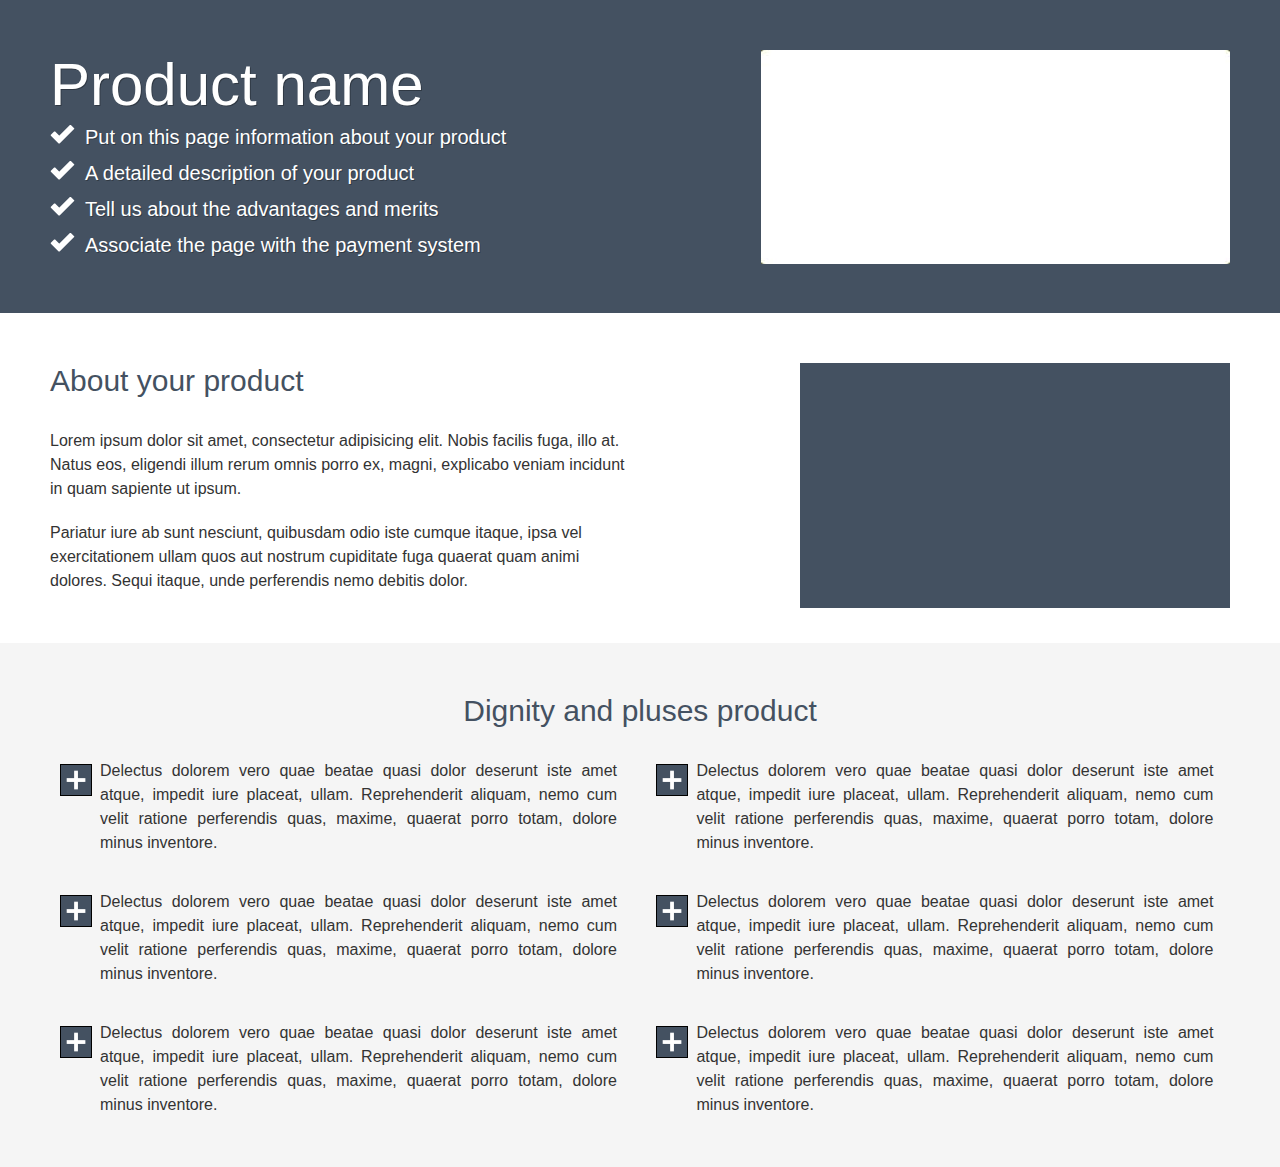
<file: lesson2/index.html>
<!DOCTYPE html>
<html lang="en">
<head>
    <meta charset="UTF-8">
    <title>maket_training</title>
    <link rel="stylesheet" href="css/style.css">
</head>
<body>
    <header class="header_first">
        <div class="product_name">
            <h1 class="product_name_h1">Product name</h1>
            <ul class="ul_header_1">
                <li>Put on this page information about your product</li>
                <li>A detailed description of your product</li>
                <li>Tell us about the advantages and merits</li>
                <li>Associate the page with the payment system</li>
            </ul>
        </div>
        <img src="img/white_picture_2.jpg" alt="header_image" class="header_image_1"  width: 469px;
    height: 214px;>
    </header>
    <main>
    <article class="article_first">
       <div class="about">
        <h2>About your product</h2>
        <p>
            Lorem ipsum dolor sit amet, consectetur adipisicing elit. Nobis facilis fuga, illo at. Natus eos, eligendi illum rerum omnis porro ex, magni, explicabo veniam incidunt in quam sapiente ut ipsum.
        </p>
        <p>
            Pariatur iure ab sunt nesciunt, quibusdam odio iste cumque itaque, ipsa vel exercitationem ullam quos aut nostrum cupiditate fuga quaerat quam animi dolores. Sequi itaque, unde perferendis nemo debitis dolor.
        </p>
        </div>
        <video  width: 430px;
    height: 245px;>
            <source src="#">
        </video>
    </article>
    <section class="dignity">
       <h2>Dignity and pluses product</h2>
            <ul class="pluses">
                <li>
                    Delectus dolorem vero quae beatae quasi dolor deserunt iste amet atque, impedit iure placeat, ullam. Reprehenderit aliquam, nemo cum velit ratione perferendis quas, maxime, quaerat porro totam, dolore minus inventore.
                </li>
                <li>
                    Delectus dolorem vero quae beatae quasi dolor deserunt iste amet atque, impedit iure placeat, ullam. Reprehenderit aliquam, nemo cum velit ratione perferendis quas, maxime, quaerat porro totam, dolore minus inventore.
                </li>
                <li>
                    Delectus dolorem vero quae beatae quasi dolor deserunt iste amet atque, impedit iure placeat, ullam. Reprehenderit aliquam, nemo cum velit ratione perferendis quas, maxime, quaerat porro totam, dolore minus inventore.
                </li>
            </ul>
            <ul class="pluses">
                <li>
                    Delectus dolorem vero quae beatae quasi dolor deserunt iste amet atque, impedit iure placeat, ullam. Reprehenderit aliquam, nemo cum velit ratione perferendis quas, maxime, quaerat porro totam, dolore minus inventore.
                </li>
                <li>
                    Delectus dolorem vero quae beatae quasi dolor deserunt iste amet atque, impedit iure placeat, ullam. Reprehenderit aliquam, nemo cum velit ratione perferendis quas, maxime, quaerat porro totam, dolore minus inventore.
                </li>
                <li>
                    Delectus dolorem vero quae beatae quasi dolor deserunt iste amet atque, impedit iure placeat, ullam. Reprehenderit aliquam, nemo cum velit ratione perferendis quas, maxime, quaerat porro totam, dolore minus inventore.
                </li>
            </ul>
    </section>
    </main>
</body>
</html>
</file>
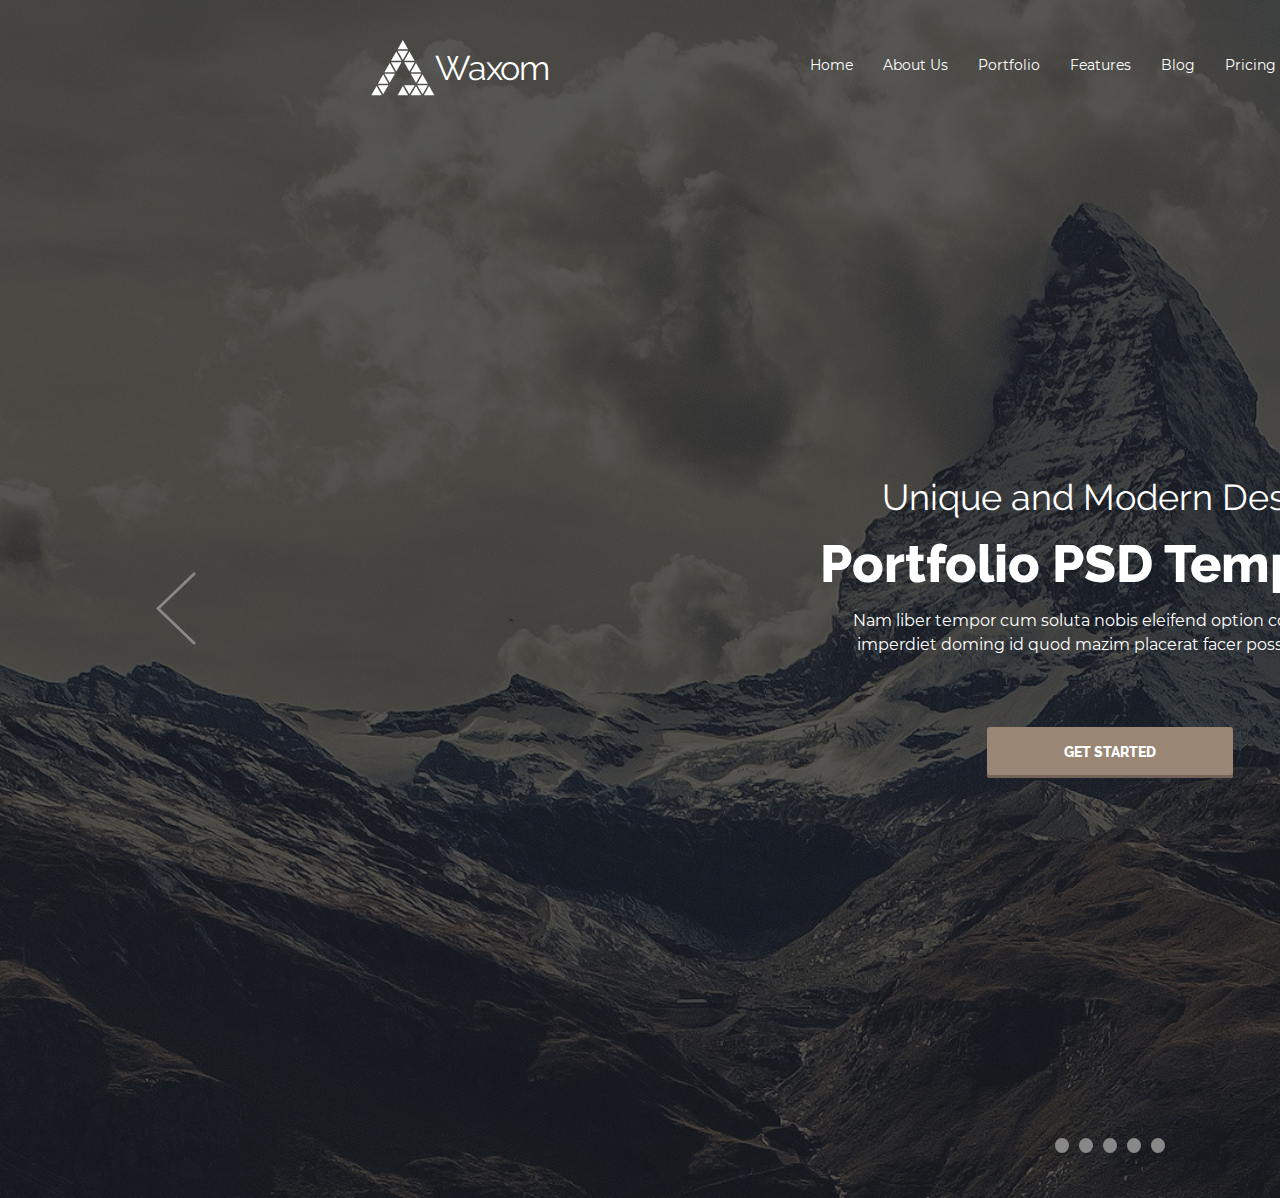
<file: lesson6/index.html>
<!DOCTYPE html>
<html lang="en">

<head>
    <meta charset="UTF-8">
    <title>Waxom</title>
    <link rel="stylesheet" href="css/style.css">
</head>

<body>
    <header class="header-first">
        <div class="logo-and-menu">
            <a href="index.html" class="link-logo">
                <svg xmlns="http://www.w3.org/2000/svg" xmlns:xlink="http://www.w3.org/1999/xlink" width="64" height="56" class="link-logo-svg">
                    <path d="M52.873,55.128 L58.125,45.939 L63.377,55.128 L52.873,55.128 ZM46.303,45.172 L56.811,45.172 L51.557,54.359 L46.303,45.172 ZM51.557,34.451 L56.811,43.641 L46.303,43.641 L51.557,34.451 ZM39.738,33.686 L50.243,33.686 L44.990,42.874 L39.738,33.686 ZM44.990,22.967 L50.243,32.154 L39.738,32.154 L44.990,22.967 ZM33.168,22.202 L43.676,22.202 L38.422,31.390 L33.168,22.202 ZM38.422,11.480 L43.676,20.671 L33.168,20.671 L38.422,11.480 ZM26.600,10.713 L37.108,10.713 L31.854,19.905 L26.600,10.713 ZM31.854,-0.006 L37.108,9.184 L26.600,9.184 L31.854,-0.006 ZM20.032,20.671 L25.286,11.480 L30.540,20.671 L20.032,20.671 ZM13.465,32.154 L18.718,22.967 L23.971,32.154 L13.465,32.154 ZM6.897,43.641 L12.151,34.451 L17.404,43.641 L6.897,43.641 ZM0.331,55.128 L5.582,45.939 L10.836,55.128 L0.331,55.128 ZM17.404,45.172 L12.151,54.359 L6.897,45.172 L17.404,45.172 ZM23.971,33.686 L18.718,42.874 L13.465,33.686 L23.971,33.686 ZM30.540,22.202 L25.286,31.390 L20.032,22.202 L30.540,22.202 ZM37.108,55.128 L26.600,55.128 L31.854,45.939 L37.108,55.128 ZM43.676,45.172 L38.422,54.359 L33.168,45.172 L43.676,45.172 ZM50.243,55.128 L39.738,55.128 L44.990,45.939 L50.243,55.128 Z" />
                </svg>
                <span class="link-logo-txt">Waxom</span>
            </a>
            <nav class="header-menu">
                <ul class="header-menu-ul">
                    <li><a href="index.html">Home</a></li>
                    <li><a href="#">About Us</a></li>
                    <li><a href="#">Portfolio</a></li>
                    <li><a href="#">Features</a></li>
                    <li><a href="#">Blog</a></li>
                    <li><a href="#">Pricing</a></li>
                    <li><a href="#">Shortcodes</a></li>
                    <li><a href="#">Contact</a></li>
                </ul>
            </nav>
            <button class="basket">
                <svg xmlns="http://www.w3.org/2000/svg" xmlns:xlink="http://www.w3.org/1999/xlink" width="18" height="24" class="basket-icon">
                    <path d="M14.995,2.999 L13.496,2.999 C13.496,1.342 11.483,-0.002 8.999,-0.002 C6.514,-0.002 4.501,1.342 4.501,2.999 L3.002,2.999 C1.346,2.999 0.003,4.341 0.003,5.997 L0.003,20.995 C0.003,22.651 1.346,23.994 3.002,23.994 L14.995,23.994 C16.652,23.994 17.994,22.651 17.994,20.995 L17.994,5.997 C17.994,4.341 16.652,2.999 14.995,2.999 ZM8.999,1.498 C10.655,1.498 11.997,1.962 11.997,2.999 L6.000,2.999 C6.000,1.962 7.343,1.498 8.999,1.498 ZM16.495,20.995 C16.495,21.823 15.824,22.494 14.995,22.494 L3.002,22.494 C2.174,22.494 1.502,21.823 1.502,20.995 L1.502,19.495 L16.495,19.495 L16.495,20.995 ZM16.495,17.995 L1.502,17.995 L1.502,5.997 C1.502,5.169 2.174,4.497 3.002,4.497 L4.501,4.497 L4.501,8.998 L6.000,8.998 L6.000,4.497 L11.997,4.497 L11.997,8.998 L13.496,8.998 L13.496,4.497 L14.995,4.497 C15.824,4.497 16.495,5.169 16.495,5.997 L16.495,17.995 Z" />
                </svg>
            </button>
            <form action="#" class="search">
                <span class="search-icon">
                    <svg xmlns="http://www.w3.org/2000/svg" xmlns:xlink="http://www.w3.org/1999/xlink" width=24 height=24 class="search-icon-svg">
                        <path d="M23.762,22.681 L17.569,16.586 C19.190,14.825 20.187,12.494 20.187,9.929 C20.186,4.443 15.668,-0.002 10.093,-0.002 C4.519,-0.002 0.001,4.443 0.001,9.929 C0.001,15.416 4.519,19.862 10.093,19.862 C12.502,19.862 14.711,19.028 16.446,17.644 L22.663,23.763 C22.966,24.062 23.458,24.062 23.761,23.763 C24.065,23.464 24.065,22.979 23.762,22.681 ZM10.093,18.334 C5.377,18.334 1.553,14.572 1.553,9.929 C1.553,5.288 5.377,1.525 10.093,1.525 C14.810,1.525 18.633,5.288 18.633,9.929 C18.633,14.572 14.810,18.334 10.093,18.334 Z" />
                    </svg>
                </span>
                <input type="search" class="search-item">
            </form>
        </div>
        <section class="slider">
            <button class="arrow-left">
                <svg xmlns="http://www.w3.org/2000/svg" xmlns:xlink="http://www.w3.org/1999/xlink" width="40" height="73" class="arrow-left-svg">
                    <path d="M38.026,72.979 L0.005,36.498 L38.026,0.018 L39.995,2.022 L4.066,36.498 L39.995,70.977 L38.026,72.979 Z" />
                </svg>
            </button>
            <div class="slider-content">
                <h2>Unique and Modern Design</h2>
                <h1>Portfolio PSD Template</h1>
                <p>Nam liber tempor cum soluta nobis eleifend option congue nihil imperdiet doming id quod mazim placerat facer possim assum.</p>
                <a href="#" class="btn-link">
                    <span class="btn-link-txt">get started</span>
                </a>
            </div>
            <button class="arrow-right" class="arrow-right-svg">
                <svg xmlns="http://www.w3.org/2000/svg" xmlns:xlink="http://www.w3.org/1999/xlink" width="40" height="73" class="arrow-right-svg">
                    <path d="M1.974,72.979 L39.995,36.498 L1.974,0.018 L0.005,2.022 L35.934,36.498 L0.005,70.977 L1.974,72.979 Z" />
                </svg>
            </button>
            <div class="pagination">
                <a href="#" class="pagination-link"></a>
                <a href="#" class="pagination-link"></a>
                <a href="#" class="pagination-link"></a>
                <a href="#" class="pagination-link"></a>
                <a href="#" class="pagination-link"></a>
            </div>
        </section>
    </header>

</body>

</html>
</file>
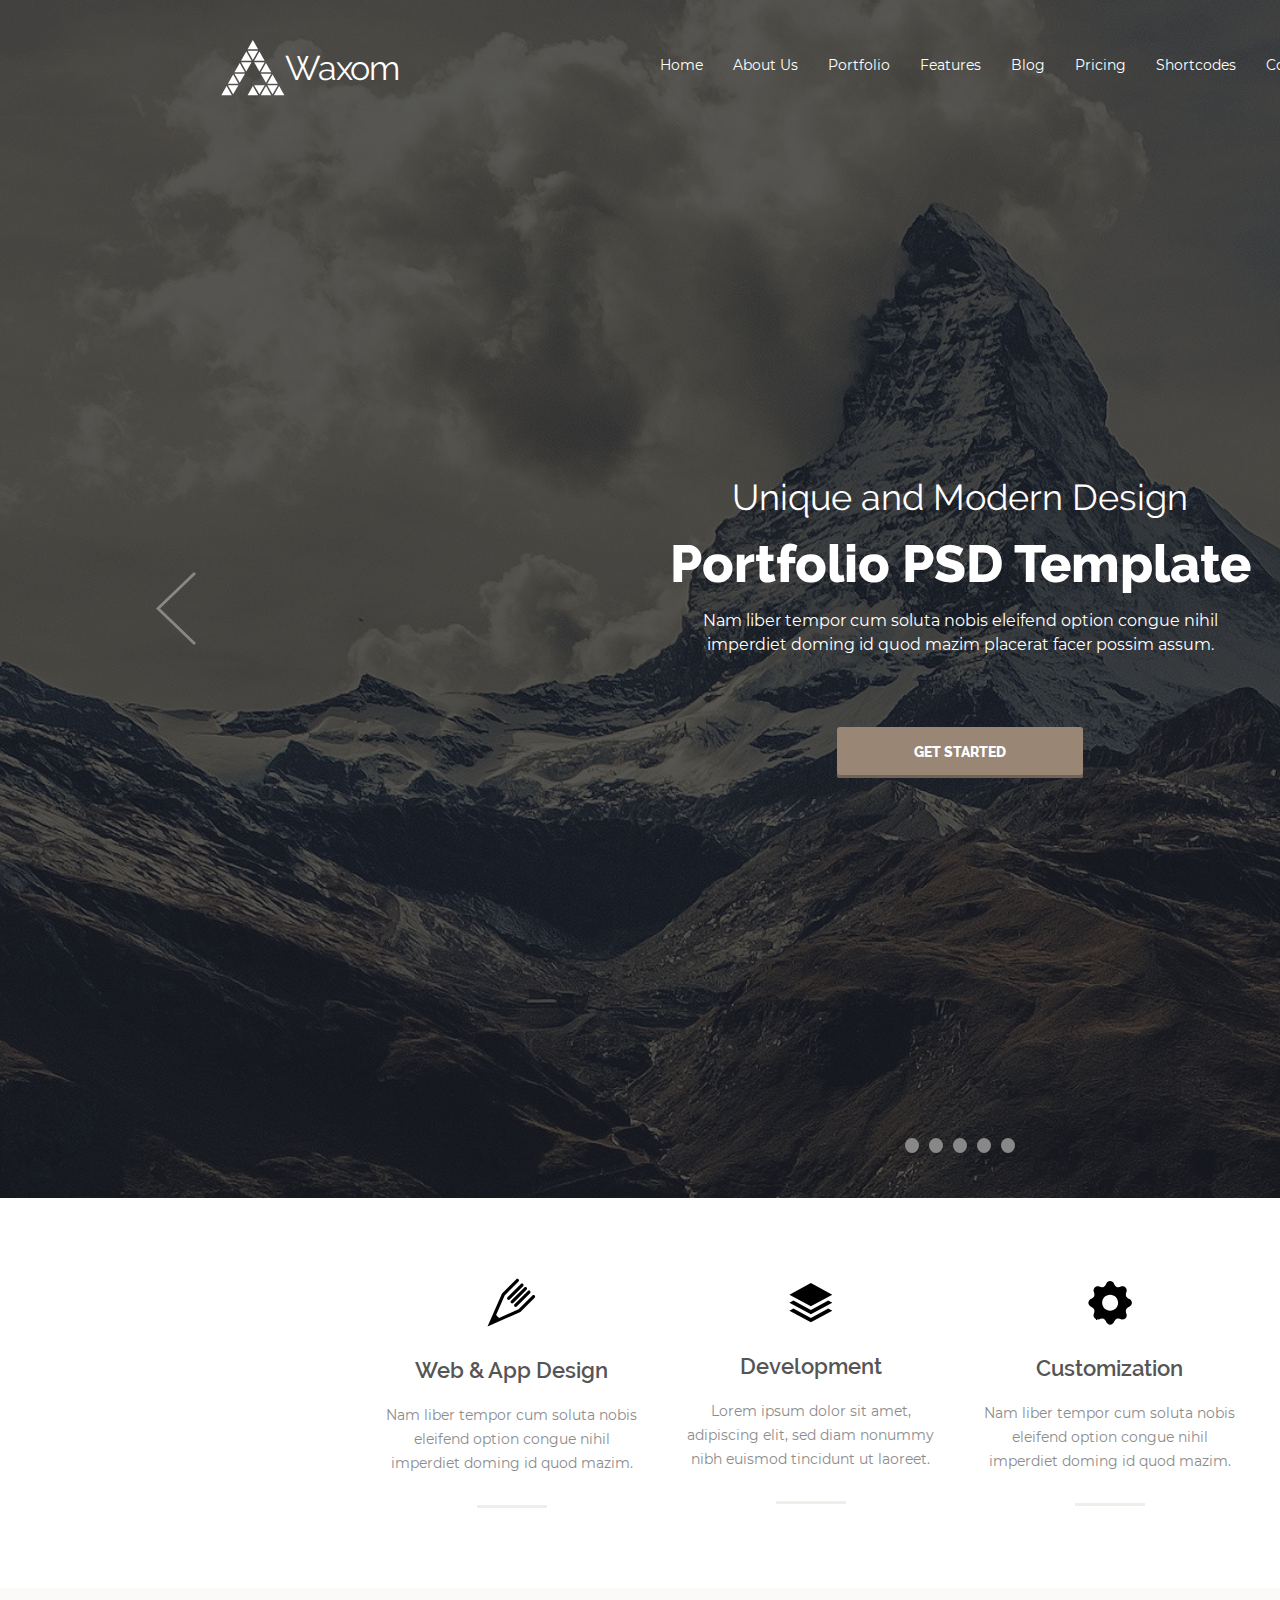
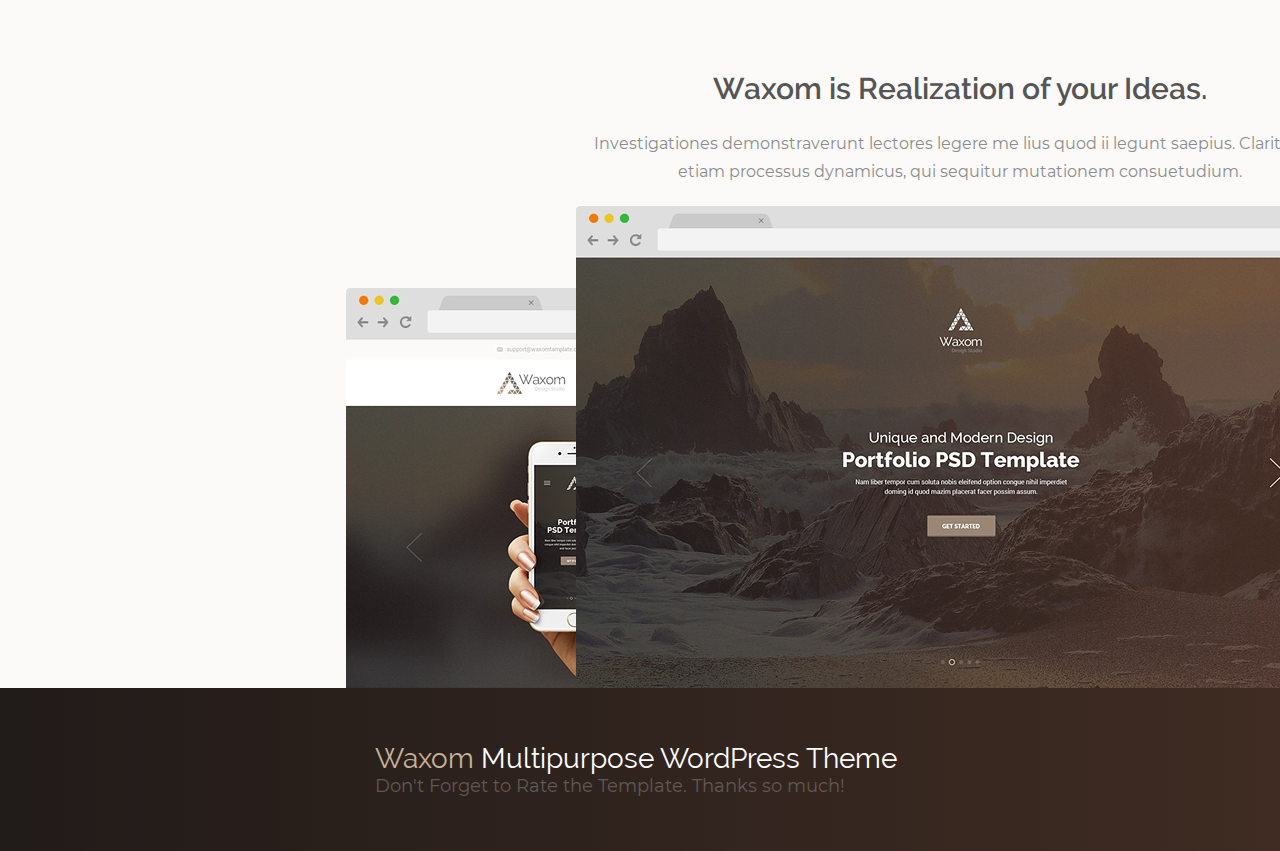
<file: lesson7/index.html>
<!DOCTYPE html>
<html lang="en">

<head>
    <meta charset="UTF-8">
    <title>Waxom</title>
    <link rel="stylesheet" href="css/style.css">
</head>

<body>
    <header class="header-first">
        <div class="logo-and-menu">
            <a href="index.html" class="link-logo">
                <svg xmlns="http://www.w3.org/2000/svg" xmlns:xlink="http://www.w3.org/1999/xlink" width="64" height="56" class="link-logo-svg">
                    <path d="M52.873,55.128 L58.125,45.939 L63.377,55.128 L52.873,55.128 ZM46.303,45.172 L56.811,45.172 L51.557,54.359 L46.303,45.172 ZM51.557,34.451 L56.811,43.641 L46.303,43.641 L51.557,34.451 ZM39.738,33.686 L50.243,33.686 L44.990,42.874 L39.738,33.686 ZM44.990,22.967 L50.243,32.154 L39.738,32.154 L44.990,22.967 ZM33.168,22.202 L43.676,22.202 L38.422,31.390 L33.168,22.202 ZM38.422,11.480 L43.676,20.671 L33.168,20.671 L38.422,11.480 ZM26.600,10.713 L37.108,10.713 L31.854,19.905 L26.600,10.713 ZM31.854,-0.006 L37.108,9.184 L26.600,9.184 L31.854,-0.006 ZM20.032,20.671 L25.286,11.480 L30.540,20.671 L20.032,20.671 ZM13.465,32.154 L18.718,22.967 L23.971,32.154 L13.465,32.154 ZM6.897,43.641 L12.151,34.451 L17.404,43.641 L6.897,43.641 ZM0.331,55.128 L5.582,45.939 L10.836,55.128 L0.331,55.128 ZM17.404,45.172 L12.151,54.359 L6.897,45.172 L17.404,45.172 ZM23.971,33.686 L18.718,42.874 L13.465,33.686 L23.971,33.686 ZM30.540,22.202 L25.286,31.390 L20.032,22.202 L30.540,22.202 ZM37.108,55.128 L26.600,55.128 L31.854,45.939 L37.108,55.128 ZM43.676,45.172 L38.422,54.359 L33.168,45.172 L43.676,45.172 ZM50.243,55.128 L39.738,55.128 L44.990,45.939 L50.243,55.128 Z" />
                </svg>
                <span class="link-logo-txt">Waxom</span>
            </a>
            <nav class="header-menu">
                <ul class="header-menu-ul">
                    <li><a href="index.html">Home</a></li>
                    <li><a href="#">About Us</a></li>
                    <li><a href="#">Portfolio</a></li>
                    <li><a href="#">Features</a></li>
                    <li><a href="#">Blog</a></li>
                    <li><a href="#">Pricing</a></li>
                    <li><a href="#">Shortcodes</a></li>
                    <li><a href="#">Contact</a></li>
                </ul>
            </nav>
            <button class="basket">
                <svg xmlns="http://www.w3.org/2000/svg" xmlns:xlink="http://www.w3.org/1999/xlink" width="18" height="24" class="basket-icon">
                    <path d="M14.995,2.999 L13.496,2.999 C13.496,1.342 11.483,-0.002 8.999,-0.002 C6.514,-0.002 4.501,1.342 4.501,2.999 L3.002,2.999 C1.346,2.999 0.003,4.341 0.003,5.997 L0.003,20.995 C0.003,22.651 1.346,23.994 3.002,23.994 L14.995,23.994 C16.652,23.994 17.994,22.651 17.994,20.995 L17.994,5.997 C17.994,4.341 16.652,2.999 14.995,2.999 ZM8.999,1.498 C10.655,1.498 11.997,1.962 11.997,2.999 L6.000,2.999 C6.000,1.962 7.343,1.498 8.999,1.498 ZM16.495,20.995 C16.495,21.823 15.824,22.494 14.995,22.494 L3.002,22.494 C2.174,22.494 1.502,21.823 1.502,20.995 L1.502,19.495 L16.495,19.495 L16.495,20.995 ZM16.495,17.995 L1.502,17.995 L1.502,5.997 C1.502,5.169 2.174,4.497 3.002,4.497 L4.501,4.497 L4.501,8.998 L6.000,8.998 L6.000,4.497 L11.997,4.497 L11.997,8.998 L13.496,8.998 L13.496,4.497 L14.995,4.497 C15.824,4.497 16.495,5.169 16.495,5.997 L16.495,17.995 Z" />
                </svg>
            </button>
            <form action="#" class="search">
                <input type="search" class="search-item">
            </form>
        </div>
        <section class="slider">
            <button class="arrow-left">
                <svg xmlns="http://www.w3.org/2000/svg" xmlns:xlink="http://www.w3.org/1999/xlink" width="40" height="73" class="arrow-left-svg">
                    <path d="M38.026,72.979 L0.005,36.498 L38.026,0.018 L39.995,2.022 L4.066,36.498 L39.995,70.977 L38.026,72.979 Z" />
                </svg>
            </button>
            <div class="slider-content">
                <h2>Unique and Modern Design</h2>
                <h1>Portfolio PSD Template</h1>
                <p>Nam liber tempor cum soluta nobis eleifend option congue nihil imperdiet doming id quod mazim placerat facer possim assum.</p>
                <a href="#" class="btn-link">
                    <span class="btn-link-txt">get started</span>
                </a>
            </div>
            <button class="arrow-right">
                <svg xmlns="http://www.w3.org/2000/svg" xmlns:xlink="http://www.w3.org/1999/xlink" width="40" height="73" class="arrow-right-svg">
                    <path d="M1.974,72.979 L39.995,36.498 L1.974,0.018 L0.005,2.022 L35.934,36.498 L0.005,70.977 L1.974,72.979 Z" />
                </svg>
            </button>
            <div class="pagination">
                <a href="#" class="pagination-link"></a>
                <a href="#" class="pagination-link"></a>
                <a href="#" class="pagination-link"></a>
                <a href="#" class="pagination-link"></a>
                <a href="#" class="pagination-link"></a>
            </div>
        </section>
    </header>
    <main>
        <section class="services">
            <div class="service-item">
                <svg xmlns="http://www.w3.org/2000/svg" xmlns:xlink="http://www.w3.org/1999/xlink" width="49" height="49" class="service-item-icon">
                    <path d="M47.668,19.717 L33.402,33.985 L0.534,48.463 L15.011,15.591 L29.279,1.327 C29.898,0.706 30.904,0.706 31.527,1.327 C32.148,1.950 32.148,2.955 31.527,3.576 L17.683,17.422 L9.107,36.888 L12.106,39.887 L31.573,31.314 L45.420,17.470 C46.039,16.847 47.043,16.847 47.668,17.470 C48.289,18.090 48.289,19.100 47.668,19.717 ZM29.745,28.466 C29.434,28.773 29.028,28.931 28.620,28.931 C28.211,28.931 27.805,28.773 27.495,28.466 C26.875,27.843 26.875,26.836 27.495,26.216 L40.827,12.885 C41.450,12.260 42.454,12.260 43.077,12.885 C43.700,13.505 43.700,14.510 43.077,15.134 L29.745,28.466 ZM26.265,24.985 C25.955,25.293 25.549,25.450 25.140,25.450 C24.734,25.450 24.326,25.293 24.015,24.985 C23.394,24.364 23.394,23.354 24.015,22.735 L37.348,9.403 C37.970,8.780 38.974,8.780 39.598,9.403 C40.219,10.023 40.219,11.030 39.598,11.653 L26.265,24.985 ZM22.784,21.502 C22.473,21.814 22.065,21.968 21.659,21.968 C21.253,21.968 20.845,21.814 20.534,21.502 C19.914,20.883 19.914,19.873 20.534,19.253 L33.867,5.922 C34.490,5.298 35.495,5.298 36.117,5.922 C36.739,6.542 36.739,7.548 36.117,8.172 L22.784,21.502 Z" />
                </svg>
                <h3 class="service-item-h3">Web &amp; App Design</h3>
                <p class="service-item-txt">
                    Nam liber tempor cum soluta nobis eleifend option congue nihil imperdiet doming id quod mazim.
                </p>
            </div>
            <div class="service-item">
                <svg xmlns="http://www.w3.org/2000/svg" xmlns:xlink="http://www.w3.org/1999/xlink" width="44" height="40" class="service-item-icon">
                    <path d="M0.414,19.697 L4.399,17.548 L21.851,26.958 L39.302,17.548 L43.287,19.697 L21.851,31.253 L0.414,19.697 ZM0.414,11.666 L21.851,0.106 L43.287,11.666 L21.851,23.227 L0.414,11.666 ZM21.851,34.985 L39.302,25.573 L43.287,27.721 L21.851,39.283 L0.414,27.721 L4.399,25.573 L21.851,34.985 Z" />
                </svg>
                <h3 class="service-item-h3">Development</h3>
                <p class="service-item-txt">
                    Lorem ipsum dolor sit amet, adipiscing elit, sed diam nonummy nibh euismod tincidunt ut laoreet.
                </p>
            </div>
            <div class="service-item">
                <svg xmlns="http://www.w3.org/2000/svg" xmlns:xlink="http://www.w3.org/1999/xlink" width="44" height="44" class="service-item-icon">
                    <path d="M43.927,21.850 C43.927,20.230 42.761,18.501 41.322,17.993 C39.882,17.483 38.487,16.235 38.081,15.251 C37.675,14.269 37.781,12.396 38.436,11.017 C39.092,9.638 38.695,7.591 37.550,6.443 C36.404,5.297 34.357,4.902 32.977,5.558 C31.597,6.214 29.727,6.322 28.746,5.915 C27.765,5.510 26.517,4.112 26.005,2.673 C25.493,1.234 23.764,0.067 22.144,0.067 C20.523,0.067 18.794,1.234 18.282,2.673 C17.770,4.112 16.522,5.509 15.541,5.915 C14.560,6.322 12.690,6.214 11.310,5.558 C9.932,4.902 7.883,5.297 6.737,6.443 C5.592,7.591 5.195,9.638 5.851,11.017 C6.507,12.397 6.611,14.266 6.204,15.250 C5.796,16.232 4.405,17.483 2.966,17.993 C1.526,18.501 0.360,20.230 0.360,21.850 C0.360,23.471 1.526,25.199 2.966,25.711 C4.405,26.223 5.798,27.474 6.206,28.454 C6.614,29.434 6.507,31.304 5.851,32.683 C5.195,34.062 5.592,36.110 6.737,37.255 C7.883,38.402 9.930,38.799 11.310,38.142 C12.690,37.486 14.560,37.381 15.541,37.789 C16.523,38.196 17.770,39.594 18.282,41.032 C18.794,42.468 20.523,43.633 22.144,43.633 C23.764,43.633 25.493,42.468 26.005,41.032 C26.517,39.594 27.763,38.196 28.744,37.786 C29.725,37.378 31.597,37.486 32.977,38.142 C34.356,38.799 36.404,38.402 37.550,37.255 C38.695,36.110 39.092,34.062 38.436,32.683 C37.781,31.304 37.673,29.433 38.079,28.453 C38.485,27.472 39.882,26.223 41.322,25.711 C42.761,25.199 43.927,23.471 43.927,21.850 ZM22.144,29.842 C17.724,29.842 14.150,26.270 14.150,21.859 C14.150,17.440 17.724,13.865 22.144,13.865 C26.554,13.865 30.128,17.440 30.128,21.859 C30.128,26.270 26.554,29.842 22.144,29.842 Z" />
                </svg>
                <h3 class="service-item-h3">Customization</h3>
                <p class="service-item-txt">
                    Nam liber tempor cum soluta nobis eleifend option congue nihil imperdiet doming id quod mazim.
                </p>
            </div>
            <div class="service-item">
                <svg xmlns="http://www.w3.org/2000/svg" xmlns:xlink="http://www.w3.org/1999/xlink" width="52" height="36" class="service-item-icon">
                        <path d="M51.411,14.341 L41.921,33.763 C41.326,34.984 39.729,35.984 38.378,35.984 L3.080,35.984 C1.730,35.984 1.112,34.982 1.711,33.763 L11.203,14.341 C11.796,13.118 13.392,12.115 14.742,12.115 L50.040,12.115 C51.394,12.115 52.009,13.118 51.411,14.341 ZM9.000,13.245 L0.738,30.147 L0.738,7.983 C0.738,6.619 1.843,5.501 3.196,5.502 L14.012,5.502 L14.012,4.058 C14.012,3.063 14.394,2.135 15.094,1.430 C15.793,0.723 16.717,0.335 17.701,0.335 L23.991,0.335 C26.020,0.335 27.675,2.002 27.675,4.058 L27.675,5.501 L38.491,5.501 C39.842,5.501 40.949,6.619 40.949,7.983 L40.949,9.637 L14.742,9.637 C12.475,9.637 10.002,11.187 9.000,13.245 ZM16.470,5.502 L25.217,5.502 L25.217,4.058 C25.217,3.370 24.667,2.815 23.989,2.815 L17.698,2.815 C17.372,2.815 17.063,2.945 16.832,3.183 C16.602,3.417 16.470,3.730 16.470,4.058 L16.470,5.502 Z" />
                </svg>
                <h3 class="service-item-h3">Marketing</h3>
                <p class="service-item-txt">
                    Nam liber tempor cum soluta nobis eleifend option congue nihil imperdiet doming id quod mazim.
                </p>
            </div>
        </section>
        <section class="realization">
            <h2>Waxom is Realization of your Ideas.</h2>
            <p>
                Investigationes demonstraverunt lectores legere me lius quod ii legunt saepius. Claritas est etiam processus dynamicus, qui sequitur mutationem consuetudium.
            </p>
            <img src="img/browser-left.jpg" alt="browser-left" width="770" height="400" class="browser-left">
            <img src="img/browser-center.jpg" alt="browser-center" width="770" height="482" class="browser-center">
            <img src="img/browser-right.jpg" alt="browser-right" width="770" height="400" class="browser-right">
        </section>
        <aside class="text-boxes">
           <div class="text-boxes-left">
            <h2><span class="waxom">Waxom&nbsp;</span>Multipurpose WordPress Theme</h2>
            <p>Don't Forget to Rate the Template. Thanks so much!</p>
            </div>
            <a href="#"><span class="purchase">purchase</span></a>        
        </aside>
    </main>
</body>

</html>
</file>
<file: lesson2/css/style.css>
/* Universal */

* {
    margin: 0;
    padding: 0;
}

/* Body */

body {
    max-width: 1280px;
    margin: 0 auto;
    font-family: "Arial", sans-serif;
}

/* Header */
.header_first {
    background-color: #445161;
    padding: 50px;
}

.product_name {
    display: inline-block;
}

.product_name_h1 {
    text-shadow: 1px 1px 0 rgba(0, 0, 0, 0.3);
    color: #ffffff;
    font-size: 60px;
    font-weight: 400;
}

.ul_header_1 {
    list-style-type: none;
}

.ul_header_1 li {
    text-shadow: 1px 1px 0 rgba(0, 0, 0, 0.3);
    color: #ffffff;
    font-size: 20px;
    font-weight: 400;
    line-height: 36px;
}

.ul_header_1 li::before {
    content: url('../img/check_icon.png');
    margin-right: 10px;
    color: white;
}

.header_image_1 {
    background-color: #ffffff;
    float: right;
    width: 469px;
    height: 214px;
}

/* Article first */

.article_first {
    background-color: white;
    padding: 50px;
}

.about {
    display: inline-block;
    width: 50%;
}

.article_first h2 {
    color: #445161;
    font-family: "Arial", sans-serif;
    font-size: 30px;
    font-weight: 400;
    line-height: 36px;
}

.article_first p {
    color: #333333;
    font-family: "Arial", sans-serif;
    font-size: 16px;
    font-weight: 400;
    line-height: 24px;
}

.article_first p:first-of-type {
    margin: 30px 0 20px 0;
}

.article_first video {
    display: inline-block;
    width: 430px;
    height: 245px;
    background-color: #445161;
    float: right;
}

/* Section class="dignity" */

.dignity {
    background-color: #f5f5f5;
    padding: 50px;
}

.dignity h2 {
    text-align: center;
    color: #445161;
    font-family: "Arial", sans-serif;
    font-size: 30px;
    font-weight: 400;
    line-height: 36px;
}

.pluses {
    margin-top: 30px;
    display: inline-block;
    width: 567px;
    list-style-type: none;
}

.pluses:first-of-type {
    margin-right: 25px;
}

.pluses li {
    margin-bottom: 35px;
    color: #333333;
    font-family: "Arial", sans-serif;
    font-size: 16px;
    font-weight: 400;
    line-height: 24px;
    text-align: justify;
    position: relative;
    padding: 0 0 0 50px;
}

.pluses li:last-of-type {
    margin-bottom: 0;
}

.pluses li::before {
    content: "";
    width: 30px;
    height: 30px;
    display: block;
    border: 1px solid black;
    position: absolute;
    top: 5px;
    left: 10px;
    background-image: url(../img/plus1.png);
    background-size: cover;
    background-repeat: no-repeat;
}
</file>
<file: lesson6/css/style.css>
/* Fonts */

@font-face {
    font-family: montserrat;
    src: url('../fonts/montserrat.ttf')
}

@font-face {
    font-family: raleway;
    src: url('../fonts/raleway.ttf')
}

@font-face {
    font-family: raleway-semibold;
    src: url('../fonts/raleway-semibold.ttf')
}

@font-face {
    font-family: raleway-extrabold;
    src: url('../fonts/raleway-extrabold.ttf')
}

/* General */

body {
    margin: 0 auto;
}

/* Header */

.header-first {
    background-color: #f4f5f8;
    background-image: url('../img/header-bg-photo.jpg');
    background-size: cover;
    background-repeat: no-repeat;
    background-position: center;
    width: 1920px;
    min-height: 1024px;
    padding: 40px 150px 40px 150px;
}

.logo-and-menu {
    display: flex;
}

.link-logo {
    display: flex;
    flex-wrap: wrap;
    justify-content: center;
    align-items: center;
    width: 180px;
    text-decoration: none;
    background-color: transparent;
    margin: 0 220px 0 220px;
}

.link-logo-svg {
    fill: #fff;
}

.link-logo-txt {
    color: #ffffff;
    font-family: raleway;
    font-size: 34px;
    font-weight: 400;
    letter-spacing: -1.36px;
}

.link-logo:hover .link-logo-svg {
    fill: #998675;
}

.link-logo:hover .link-logo-txt {
    color: #998675;
}

.link-logo:active .link-logo-svg {
    fill: #fbfaf8;
    ;
}

.link-logo:active .link-logo-txt {
    color: #fbfaf8;
}

.header-menu {
    margin-right: 60px;
}

.header-menu-ul {
    display: flex;
    justify-content: space-around;
}

.header-menu-ul li {
    list-style-type: none;
    margin-right: 30px;
}

.header-menu-ul li a {
    text-decoration: none;
    color: #ffffff;
    font-family: Montserrat;
    font-size: 14px;
    font-weight: 300;
}

.header-menu-ul li a:hover {
    color: #998675;
}

.header-menu-ul li a:active {
    color: #fbfaf8;
}

.basket {
    background-color: transparent;
    border: 0;
    outline: 0;
}

.basket-icon {
    fill: #fff;
}

.basket:hover .basket-icon {
    fill: #998675;
}

.basket:active .basket-icon {
    fill: #fbfaf8;
}

.search {
    display: flex;
    justify-content: center;
    align-items: center;
}

.search-icon-svg {
    fill: #fff;
    margin-left: 30px;
}

.search-item {
    display: none;
}

.search:hover .search-item {
    display: block;
    margin-left: 10px;
}

.slider {
    position: relative;
    padding: 380px 0 380px 0;
}

.arrow-left,
.arrow-right {
    background-color: transparent;
    border: 0;
    outline: 0;
}

.arrow-left-svg,
.arrow-right-svg {
    fill: #888;
}

.arrow-left {
    position: absolute;
    left: 0;
    top: 475px;
}

.arrow-right {
    position: absolute;
    right: 0;
    top: 475px;
}

.slider-content {
    text-align: center;
    width: 590px;
    margin: 0 auto;
}

.slider-content h2 {
    color: #ffffff;
    font-family: raleway;
    font-size: 36px;
    font-weight: 500;
    margin: 0 auto 15px auto;
    text-align: center;
}

.slider-content h1 {
    color: #ffffff;
    font-family: raleway-extrabold;
    font-size: 52px;
    font-weight: 400;
    margin: 0 auto 15px auto;
    text-align: center;
}

.slider-content p {
    color: #ffffff;
    font-family: montserrat;
    font-size: 16px;
    font-weight: 300;
    line-height: 24px;
    text-align: center;
    margin: 0 auto;
}

.btn-link {
    display: flex;
    width: 170px;
    padding: 14px 38px;
    text-align: center;
    text-decoration: none;
    color: #fff;
    box-shadow: inset 0 -3px 0 #736357;
    border-radius: 3px;
    background-color: #998675;
    margin: 70px auto 0 auto;
}

.btn-link-hover {
    background-color: #fff;
    color: #998675;
}

.btn-link-hover {
    background-color: #998675;
    color: #fff;
}

.btn-link-txt {
    margin: auto;
    font-family: "raleway-extrabold";
    font-size: 14px;
    font-weight: 400;
    line-height: 23px;
    text-transform: uppercase;
}

.pagination {
    display: flex;
    justify-content: center;
    margin: 0 auto;
    position: absolute;
    bottom: 0;
    left: 900px;
    right: 900px;
}

.pagination-link {
    display: block;
    width: 11px;
    min-height: 11px;
    margin: 5px;
    background-color: #888;
    border-radius: 50%;
    border: 2px solid transparent;
}

.pagination-link:hover {
    background-color: transparent;
    border: 2px solid #888;
}
</file>
<file: lesson7/css/style.css>
/* Fonts */

@font-face {
    font-family: montserrat;
    src: url('../fonts/montserrat.ttf')
}

@font-face {
    font-family: raleway;
    src: url('../fonts/raleway.ttf')
}

@font-face {
    font-family: raleway-semibold;
    src: url('../fonts/raleway-semibold.ttf')
}

@font-face {
    font-family: raleway-extrabold;
    src: url('../fonts/raleway-extrabold.ttf')
}

/* General */

body {
    width: 1920px;
    margin: 0 auto;
}

/* Header */

.header-first {
    background-color: #f4f5f8;
    background-image: url('../img/header-bg-photo.jpg');
    background-size: cover;
    background-repeat: no-repeat;
    background-position: center;
    width: 100%;
    min-height: 1024px;
    padding: 40px 0 40px 0;
    box-sizing: border-box;
}

.logo-and-menu {
    display: flex;
}

.link-logo {
    display: flex;
    flex-wrap: wrap;
    justify-content: center;
    align-items: center;
    width: 180px;
    text-decoration: none;
    background-color: transparent;
    margin: 0 220px 0 220px;
}

.link-logo-svg {
    fill: #fff;
}

.link-logo-txt {
    color: #ffffff;
    font-family: raleway;
    font-size: 34px;
    font-weight: 400;
    letter-spacing: -1.36px;
}

.link-logo:hover .link-logo-svg {
    fill: #998675;
}

.link-logo:hover .link-logo-txt {
    color: #998675;
}

.link-logo:active .link-logo-svg {
    fill: #fbfaf8;
    ;
}

.link-logo:active .link-logo-txt {
    color: #fbfaf8;
}

.header-menu {
    margin-right: 60px;
}

.header-menu-ul {
    display: flex;
    justify-content: space-around;
}

.header-menu-ul li {
    list-style-type: none;
    margin-right: 30px;
}

.header-menu-ul li a {
    text-decoration: none;
    color: #ffffff;
    font-family: Montserrat;
    font-size: 14px;
    font-weight: 300;
}

.header-menu-ul li a:hover {
    color: #998675;
}

.header-menu-ul li a:active {
    color: #fbfaf8;
}

.basket {
    background-color: transparent;
    border: 0;
    outline: 0;
    margin-right: 30px;
}

.basket-icon {
    fill: #fff;
}

.basket:hover .basket-icon {
    fill: #998675;
}

.basket:active .basket-icon {
    fill: #fbfaf8;
}

.search {
    display: flex;
    justify-content: center;
    align-items: center;
}

.search-item {
    width: 24px;
    min-height: 24px;
    padding: 2px 5 px;
    box-sizing: border-box;
    outline: none;
    border: none;
    background-image: url('../img/icon-search.png');
    background-size: contain;
    background-repeat: no-repeat;
    background-color: transparent;
    color: #888;
    font-size: 24px;
    text-transform: capitalize;
}

.search-item:focus {
    width: 300px;
    min-height: 40px;
    transition: width 1s ease-out;
    background-position: right;
    background-color: #fff;
    border: 1px solid #888;
}

.slider {
    position: relative;
    padding: 380px 0 380px 0;
}

.arrow-left,
.arrow-right {
    background-color: transparent;
    border: 0;
    outline: 0;
}

.arrow-left-svg,
.arrow-right-svg {
    fill: #888;
}

.arrow-left {
    position: absolute;
    left: 150px;
    top: 475px;
}

.arrow-right {
    position: absolute;
    right: 150px;
    top: 475px;
}

.arrow-left:hover .arrow-left-svg {
    fill: #998675;
}

.arrow-right:hover .arrow-right-svg {
    fill: #998675;
}

.arrow-left:active .arrow-left-svg {
    fill: #fbfaf8;
}

.arrow-right:active .arrow-right-svg {
    fill: #fbfaf8;
}

.slider-content {
    text-align: center;
    width: 590px;
    margin: 0 auto;
}

.slider-content h2 {
    color: #ffffff;
    font-family: raleway;
    font-size: 36px;
    font-weight: 500;
    margin: 0 auto 15px auto;
    text-align: center;
}

.slider-content h1 {
    color: #ffffff;
    font-family: raleway-extrabold;
    font-size: 52px;
    font-weight: 400;
    margin: 0 auto 15px auto;
    text-align: center;
}

.slider-content p {
    color: #ffffff;
    font-family: montserrat;
    font-size: 16px;
    font-weight: 300;
    line-height: 24px;
    text-align: center;
    margin: 0 auto;
}

.btn-link {
    display: flex;
    width: 170px;
    padding: 14px 38px;
    text-align: center;
    text-decoration: none;
    color: #fff;
    box-shadow: inset 0 -3px 0 #736357;
    border-radius: 3px;
    background-color: #998675;
    margin: 70px auto 0 auto;
}

.btn-link:hover {
    background-color: #fff;
    color: #998675;
}

.btn-link:active {
    background-color: #998675;
    color: #fff;
}

.btn-link-txt {
    margin: auto;
    font-family: "raleway-extrabold";
    font-size: 14px;
    font-weight: 400;
    line-height: 23px;
    text-transform: uppercase;
}

.pagination {
    display: flex;
    justify-content: center;
    margin: 0 auto;
    position: absolute;
    bottom: 0;
    left: 900px;
    right: 900px;
}

.pagination-link {
    display: block;
    width: 11px;
    min-height: 11px;
    margin: 5px;
    background-color: #888;
    border-radius: 50%;
    border: 2px solid transparent;
}

.pagination-link:hover {
    background-color: transparent;
    border: 2px solid #888;
}

.pagination-link:active {
    background-color: #fbfaf8;
}

/* main */

main {
    width: 100%;
}

/* section "activities" */

.services {
    display: flex;
    justify-content: center;
    align-items: center;
    padding: 80px 0 80px 0;

}

.service-item {
    width: 266px;
    margin-right: 33px;
    text-align: center;
    display: flex;
    flex-direction: column;
    justify-content: center;
    align-items: center;
}

.service-item:last-of-type {
    margin: 0;
}

.service-item-h3 {
    color: #555555;
    font-family: "raleway-semibold";
    font-size: 22px;
    font-weight: 400;
    margin: 30px 0 20px 0;
}

.service-item-txt {
    color: #8c8c8c;
    font-family: montserrat;
    font-size: 14px;
    font-weight: 300;
    line-height: 24px;
    margin: 0 0 30px 0;
}

.service-item::after {
    display: block;
    content: "";
    width: 70px;
    height: 3px;
    background-color: #f1eee9;
}

.service-item:hover .service-item-icon {
    fill: #c7b299;
}

.service-item:hover .service-item-h3 {
    color: #c7b299;
}

.service-item:hover::after {
    background-color: #c7b299;
}

/* section "realization" */

.realization {
    padding: 83px 0 0 0;
    background-color: #fbfaf8;
    text-align: center;
    position: relative;
    min-height: 700px;
    box-sizing: border-box;
}

.realization h2 {
    margin: 0 auto;
    color: #555555;
    font-family: "raleway-semibold";
    font-size: 30px;
    font-weight: 400;
}

.realization p {
    margin: 24px 580px 40px 580px;
    ;
    color: #8c8c8c;
    font-family: montserrat;
    font-size: 16px;
    font-weight: 300;
    line-height: 28px;
}

.browser-left {
    position: absolute;
    left: 346px;
    top: 300px;
    z-index: 1;
}

.browser-center {
    position: absolute;
    left: 576px;
    top: 218px;
    z-index: 3;
}

.browser-right {
    position: absolute;
    left: 806px;
    top: 300px;
    z-index: 2;
}

.browser-left:hover {
    z-index: 4;
}

.browser-center:hover {
    z-index: 5;
}

.browser-right:hover {
    z-index: 6;
}

/* aside */

.text-boxes {
    background-color: #f4f5f8;
    background-image: linear-gradient(to right, #211b19 0%, #4e3427 100%);
    display: flex;
    justify-content: space-between;
    align-items: center;
    padding: 50px 375px 50px 375px;
    box-sizing: border-box;
}

.text-boxes-left {
}

.text-boxes h2 {
    color: #ffffff;
    font-family: raleway;
    font-size: 28px;
    font-weight: 400;
    margin: 0;
}

.waxom {
    color: #c7b299;
}

.text-boxes p {
    color: #615855;
    font-family: montserrat;
    font-size: 18px;
    font-weight: 300;
    margin: 0;
}

.text-boxes a {
    text-decoration: none;
}

.purchase {
    display: inline-block;
    width: 170px;
    padding: 20px 28px 20px 28px;
    box-sizing: border-box;
    text-align: center;
    color: #ffffff;
    font-family: "raleway-extrabold";
    font-size: 14px;
    font-weight: 400;
    line-height: 23px;
    text-transform: uppercase;
    box-shadow: inset 0 -3px 0 #736357;
    border-radius: 3px;
    background-color: #998675;
}
</file>
